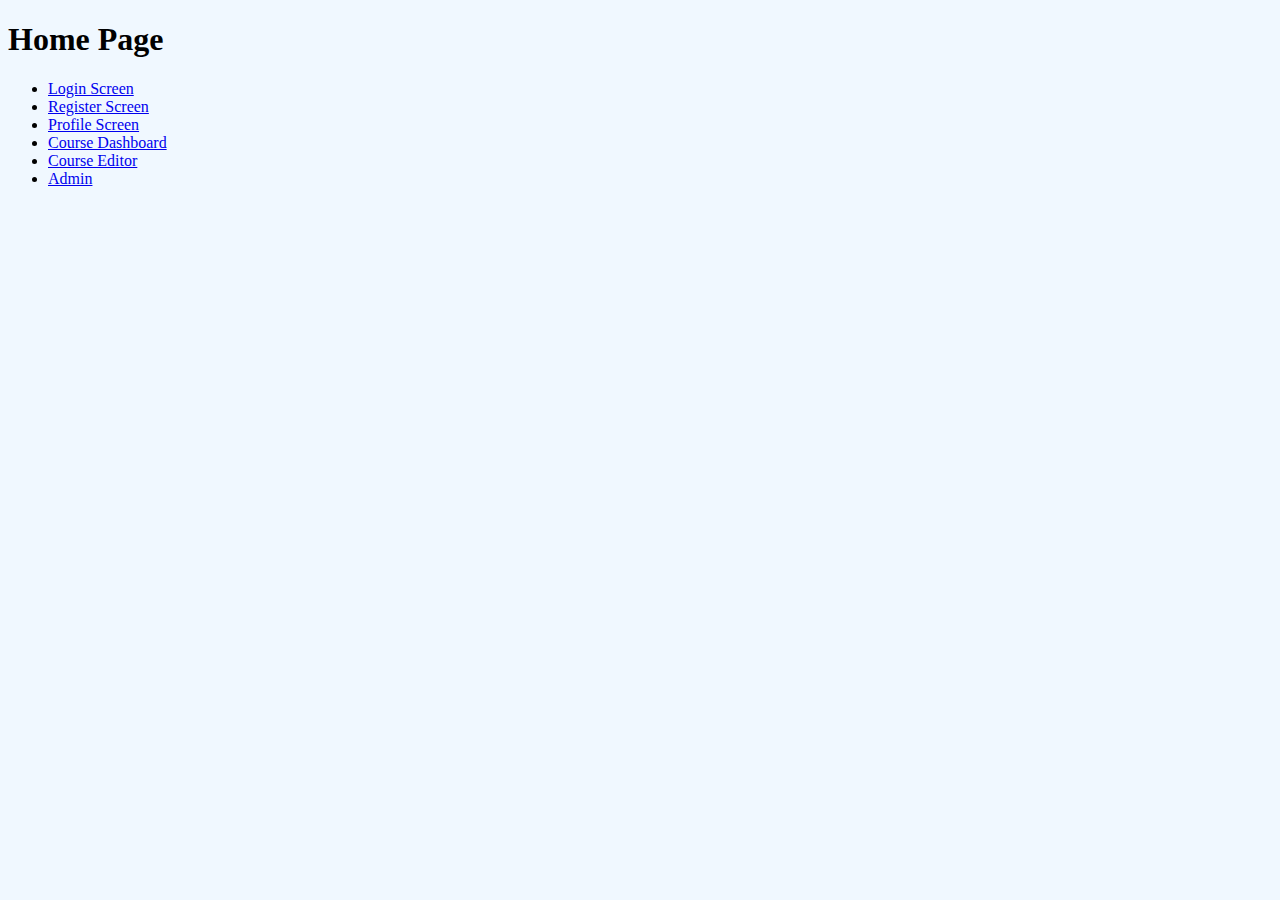
<file: src/main/webapp/index.html>
<!DOCTYPE html>
<html lang="en">
<head>
    <link href="index.style.client.css" rel="stylesheet"/>
    <meta charset="UTF-8">
    <title>Swampy.edu</title>
</head>
<body class="webb-background-aliceblue">
    <div>
        <h1>
            Home Page
        </h1>

        <ul>
            <li>
                <a href="login/login.template.client.html">
                    Login Screen
                </a>
            </li>

            <li>
                <a href="register/register.template.client.html">
                    Register Screen
                </a>
            </li>

            <li>
                <a href="profile/profile.template.client.html">
                    Profile Screen
                </a>
            </li>

            <li>
                <a href="dashboard/dashboardT.template.client.html">
                    Course Dashboard
                </a>
            </li>

            <li>
                <a href="editor/editor.template.client.html">
                    Course Editor
                </a>
            </li>

            <li>
                <a href="user-admin/user-admin.template.client.html">
                    Admin
                </a>
            </li>
        </ul>
    </div>
</body>
</html>
</file>
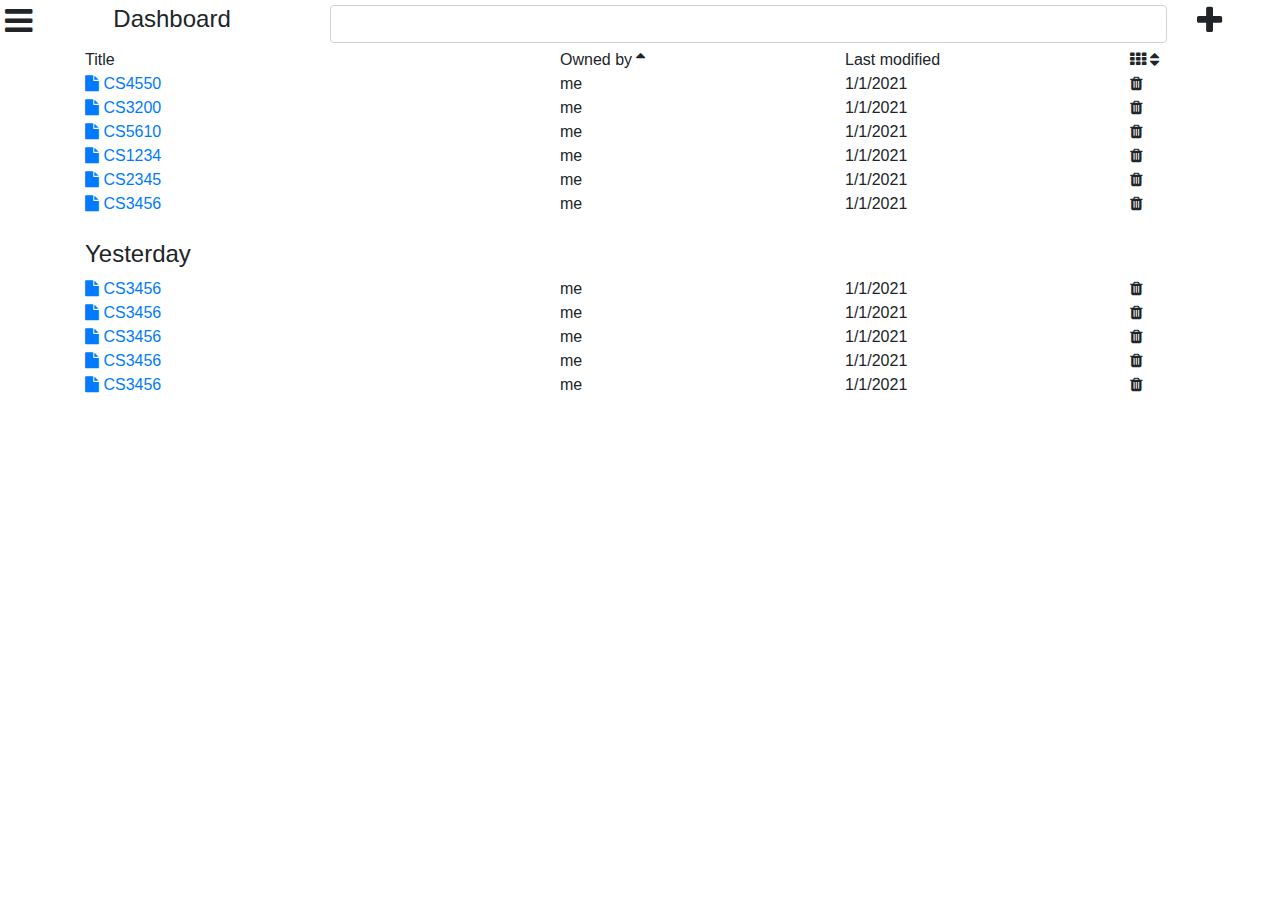
<file: src/main/webapp/dashboard/dashboard-grid.html>
<!DOCTYPE html>
<html lang="en">
<head>
    <link href="https://stackpath.bootstrapcdn.com/bootstrap/4.5.2/css/bootstrap.min.css" rel="stylesheet"/>
    <link href="https://stackpath.bootstrapcdn.com/font-awesome/4.7.0/css/font-awesome.min.css" rel="stylesheet"/>
    <link href="./dashboard-grid.css" rel="stylesheet"/>
    <meta charset="UTF-8">
    <title>Title</title>
</head>
<body>
    <div class="wbdv-sticky-top wbdv-padding-5px">
        <div class="row">
            <div class="col-1">
                <i class="fa fa-bars fa-2x"></i>
            </div>
            <div class="col-2">
                <h4>Dashboard</h4>
            </div>
            <div class="col-8">
                <input class="form-control"/>
            </div>
            <div class="col-1">
                <i class="fa fa-plus fa-2x"></i>
            </div>
        </div>
    </div>
    <br/>
    <br/>
    <div class="container">
        <div class="row">
            <div class="col-5">
                Title
            </div>
            <div class="col-3">
                Owned by
                <i class="fa fa-sort-up"></i>
            </div>
            <div class="col-3">
                Last modified
            </div>
            <div class="col-1">
                <i class="fa fa-th"></i>
                <i class="fa fa-sort"></i>
            </div>
        </div>
        <div class="row">
            <div class="col-5">
                <a href="../editor/editor.template.client.html">
                    <i class="fa fa-file"></i>
                    CS4550
                </a>
            </div>
            <div class="col-3">
                me
            </div>
            <div class="col-3">
                1/1/2021
            </div>
            <div class="col-1">
                <i class="fa fa-trash"></i>
            </div>
        </div>
        <div class="row">
            <div class="col-5">
                <a href="../editor/editor.template.client.html">
                    <i class="fa fa-file"></i>
                    CS3200
                </a>
            </div>
            <div class="col-3">
                me
            </div>
            <div class="col-3">
                1/1/2021
            </div>
            <div class="col-1">
                <i class="fa fa-trash"></i>
            </div>
        </div>
        <div class="row">
            <div class="col-5">
                <a href="../editor/editor.template.client.html">
                    <i class="fa fa-file"></i>
                    CS5610
                </a>
            </div>
            <div class="col-3">
                me
            </div>
            <div class="col-3">
                1/1/2021
            </div>
            <div class="col-1">
                <i class="fa fa-trash"></i>
            </div>
        </div>
        <div class="row">
            <div class="col-5">
                <a href="../editor/editor.template.client.html">
                    <i class="fa fa-file"></i>
                    CS1234
                </a>
            </div>
            <div class="col-3">
                me
            </div>
            <div class="col-3">
                1/1/2021
            </div>
            <div class="col-1">
                <i class="fa fa-trash"></i>
            </div>
        </div>
        <div class="row">
            <div class="col-5">
                <a href="../editor/editor.template.client.html">
                    <i class="fa fa-file"></i>
                    CS2345
                </a>
            </div>
            <div class="col-3">
                me
            </div>
            <div class="col-3">
                1/1/2021
            </div>
            <div class="col-1">
                <i class="fa fa-trash"></i>
            </div>
        </div>
        <div class="row">
            <div class="col-5">
                <a href="../editor/editor.template.client.html">
                    <i class="fa fa-file"></i>
                    CS3456
                </a>
            </div>
            <div class="col-3">
                me
            </div>
            <div class="col-3">
                1/1/2021
            </div>
            <div class="col-1">
                <i class="fa fa-trash"></i>
            </div>
        </div>

        <br/>
        <h4>Yesterday</h4>
        <div class="row">
            <div class="col-5">
                <a href="../editor/editor.template.client.html">
                    <i class="fa fa-file"></i>
                    CS3456
                </a>
            </div>
            <div class="col-3">
                me
            </div>
            <div class="col-3">
                1/1/2021
            </div>
            <div class="col-1">
                <i class="fa fa-trash"></i>
            </div>
        </div>
        <div class="row">
            <div class="col-5">
                <a href="../editor/editor.template.client.html">
                    <i class="fa fa-file"></i>
                    CS3456
                </a>
            </div>
            <div class="col-3">
                me
            </div>
            <div class="col-3">
                1/1/2021
            </div>
            <div class="col-1">
                <i class="fa fa-trash"></i>
            </div>
        </div>
        <div class="row">
            <div class="col-5">
                <a href="../editor/editor.template.client.html">
                    <i class="fa fa-file"></i>
                    CS3456
                </a>
            </div>
            <div class="col-3">
                me
            </div>
            <div class="col-3">
                1/1/2021
            </div>
            <div class="col-1">
                <i class="fa fa-trash"></i>
            </div>
        </div>
        <div class="row">
            <div class="col-5">
                <a href="../editor/editor.template.client.html">
                    <i class="fa fa-file"></i>
                    CS3456
                </a>
            </div>
            <div class="col-3">
                me
            </div>
            <div class="col-3">
                1/1/2021
            </div>
            <div class="col-1">
                <i class="fa fa-trash"></i>
            </div>
        </div>
        <div class="row">
            <div class="col-5">
                <a href="../editor/editor.template.client.html">
                    <i class="fa fa-file"></i>
                    CS3456
                </a>
            </div>
            <div class="col-3">
                me
            </div>
            <div class="col-3">
                1/1/2021
            </div>
            <div class="col-1">
                <i class="fa fa-trash"></i>
            </div>
        </div>

    </div>
</body>
</html>
</file>
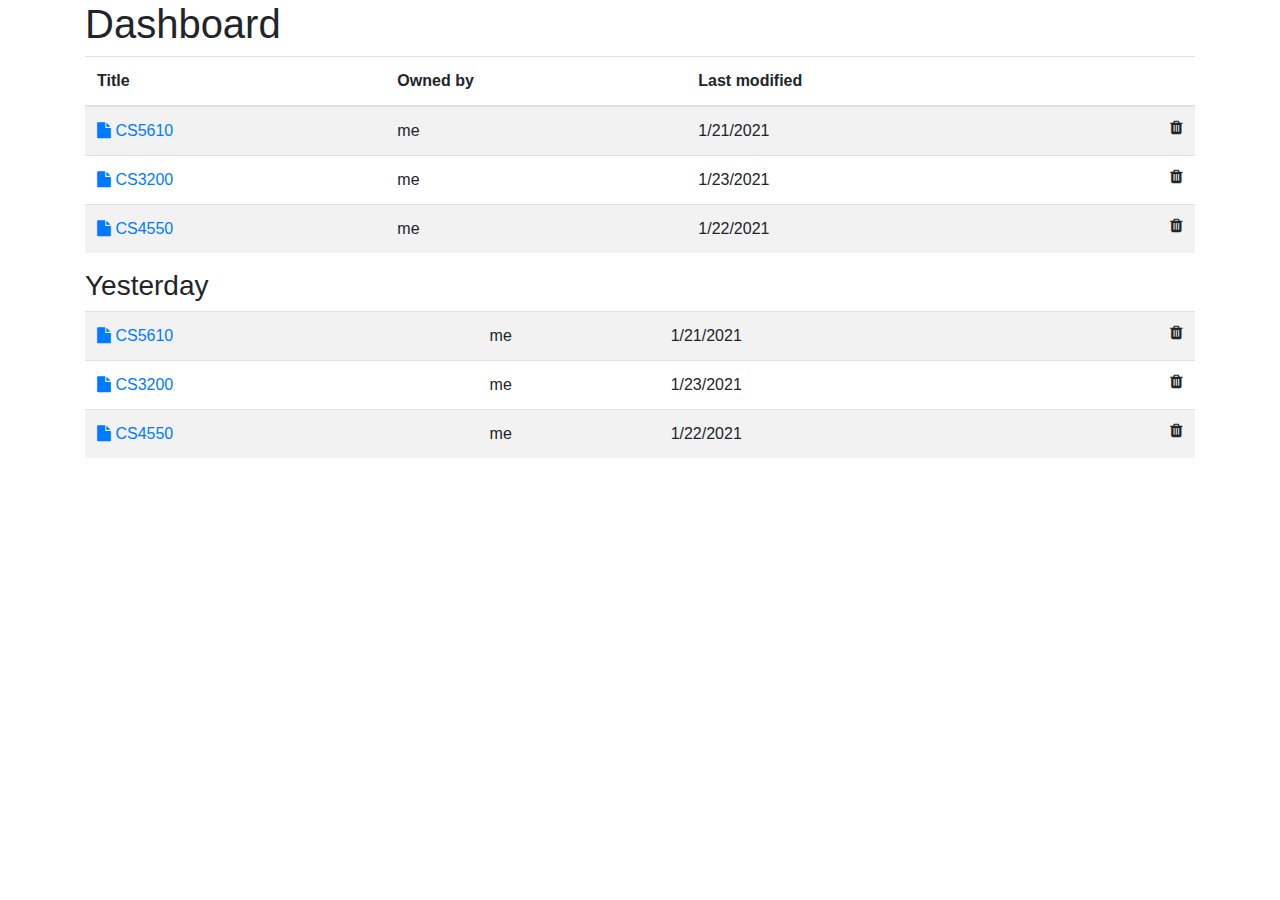
<file: src/main/webapp/dashboard/dashboard-table.html>
<!DOCTYPE html>
<html lang="en">
<head>
    <link href="https://stackpath.bootstrapcdn.com/bootstrap/4.5.2/css/bootstrap.min.css" rel="stylesheet"/>
    <link href="https://stackpath.bootstrapcdn.com/font-awesome/4.7.0/css/font-awesome.min.css" rel="stylesheet"/>
    <meta charset="UTF-8">
    <title>Title</title>
</head>
<body>
    <div class="container">
        <h1>Dashboard</h1>

        <table class="table table-striped">
            <thead>
                <tr>
                    <th>Title</th>
                    <th>Owned by</th>
                    <th>Last modified</th>
                    <th>&nbsp;</th>
                </tr>
            </thead>
            <tbody>
            <tr>
                <td>
                    <a href="../editor/editor.template.client.html">
                        <i class="fa fa-file"></i>
                        CS5610
                    </a>
                </td>
                <td>
                    me
                </td>
                <td>
                    1/21/2021
                </td>
                <td>
                    <i class="fa fa-trash pull-right"></i>
                </td>
            </tr>
            <tr>
                <td>
                    <a href="../editor/editor.template.client.html">
                        <i class="fa fa-file"></i>
                        CS3200
                    </a>
                </td>
                <td>
                    me
                </td>
                <td>
                    1/23/2021
                </td>
                <td>
                    <i class="fa fa-trash pull-right"></i>
                </td>
            </tr>
            <tr>
                <td>
                    <a href="../editor/editor.template.client.html">
                        <i class="fa fa-file"></i>
                        CS4550
                    </a>
                </td>
                <td>
                    me
                </td>
                <td>
                    1/22/2021
                </td>
                <td>
                    <i class="fa fa-trash pull-right"></i>
                </td>
            </tr>
            </tbody>
        </table>

        <h3>Yesterday</h3>

        <table class="table table-striped">
            <tbody>
            <tr>
                <td>
                    <a href="../editor/editor.template.client.html">
                        <i class="fa fa-file"></i>
                        CS5610
                    </a>
                </td>
                <td>
                    me
                </td>
                <td>
                    1/21/2021
                </td>
                <td>
                    <i class="fa fa-trash pull-right"></i>
                </td>
            </tr>
            <tr>
                <td>
                    <a href="../editor/editor.template.client.html">
                        <i class="fa fa-file"></i>
                        CS3200
                    </a>
                </td>
                <td>
                    me
                </td>
                <td>
                    1/23/2021
                </td>
                <td>
                    <i class="fa fa-trash pull-right"></i>
                </td>
            </tr>
            <tr>
                <td>
                    <a href="../editor/editor.template.client.html">
                        <i class="fa fa-file"></i>
                        CS4550
                    </a>
                </td>
                <td>
                    me
                </td>
                <td>
                    1/22/2021
                </td>
                <td>
                    <i class="fa fa-trash pull-right"></i>
                </td>
            </tr>
            </tbody>
        </table>

    </div>
</body>
</html>
</file>
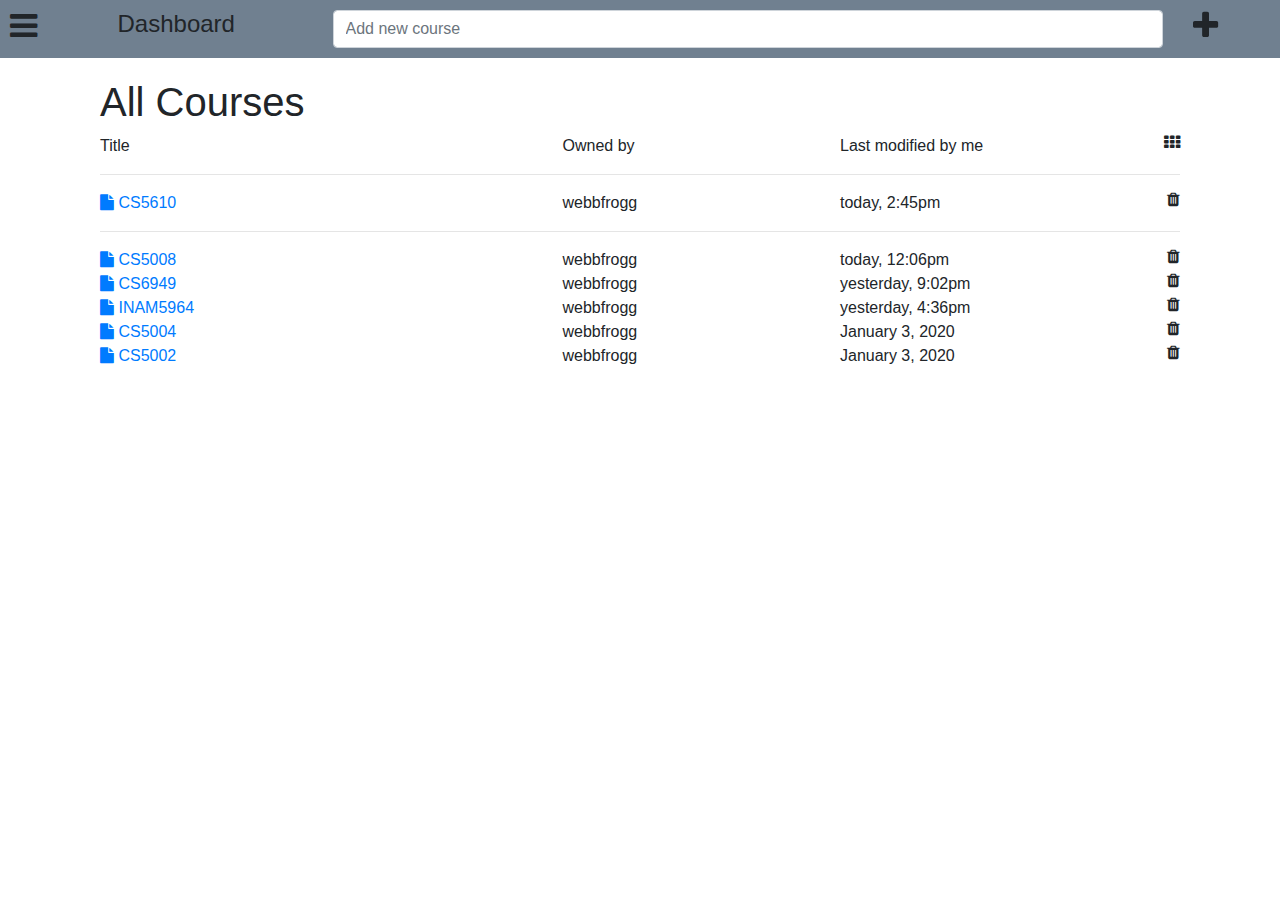
<file: src/main/webapp/dashboard/dashboard.template.client.html>
<!DOCTYPE html>
<html lang="en">
<head>
    <link href="https://stackpath.bootstrapcdn.com/bootstrap/4.5.2/css/bootstrap.min.css" rel="stylesheet"/>
    <link href="https://stackpath.bootstrapcdn.com/font-awesome/4.7.0/css/font-awesome.min.css" rel="stylesheet"/>
    <link href="./dashboard.style.css" rel="stylesheet"/>
    <meta charset="UTF-8">
    <title>Dashboard</title>
</head>
<body>
    <div class="webb-sticky-top">
        <div class="row">

            <div class="col-1">
                <i class="fa fa-bars fa-2x"></i>
            </div>

            <div class="col-2 d-none d-md-block">
                <h4>Dashboard</h4>
            </div>

            <div class="col-8">
                <input
                        class="form-control"
                        placeholder="Add new course"/>
            </div>

            <div class="col-1">
                <i class="fa fa-plus fa-2x"></i>
            </div>
        </div>
    </div>
    </br>
    </br>

    <div class="container webb-padding-30px">
        <h1>All Courses</h1>

        <div class="row">
            <div class="col-5">
                Title
            </div>

            <div class="col-3 d-none d-sm-block">
                Owned by
            </div>

            <div class="col-3 d-none d-md-block">
                Last modified by me
            </div>

            <div class="col-1">
                <i class="fa fa-th pull-right"></i>
            </div>
        </div>
        <hr>

        <div class="row">
            <div class="col-5">
                <a href="../editor/editor.template.client.html">
                    <i class="fa fa-file"></i>
                    CS5610
                </a>
            </div>

            <div class="col-3 d-none d-sm-block">
                webbfrogg
            </div>

            <div class="col-3 d-none d-md-block">
                today, 2:45pm
            </div>

            <div class="col-1">
                <i class="fa fa-trash pull-right"></i>
            </div>
        </div>
        <hr>

        <div class="row">
            <div class="col-5">
                <a href="../editor/editor.template.client.html">
                    <i class="fa fa-file"></i>
                    CS5008
                </a>
            </div>

            <div class="col-3 d-none d-sm-block">
                webbfrogg
            </div>

            <div class="col-3 d-none d-md-block">
                today, 12:06pm
            </div>

            <div class="col-1">
                <i class="fa fa-trash pull-right"></i>
            </div>
        </div>

        <div class="row">
            <div class="col-5">
                <a href="../editor/editor.template.client.html">
                    <i class="fa fa-file"></i>
                    CS6949
                </a>
            </div>

            <div class="col-3 d-none d-sm-block">
                webbfrogg
            </div>

            <div class="col-3 d-none d-md-block">
                yesterday, 9:02pm
            </div>

            <div class="col-1">
                <i class="fa fa-trash pull-right"></i>
            </div>
        </div>

        <div class="row">
            <div class="col-5">
                <a href="../editor/editor.template.client.html">
                    <i class="fa fa-file"></i>
                    INAM5964
                </a>
            </div>

            <div class="col-3 d-none d-sm-block">
                webbfrogg
            </div>

            <div class="col-3 d-none d-md-block">
                yesterday, 4:36pm
            </div>

            <div class="col-1">
                <i class="fa fa-trash pull-right"></i>
            </div>
        </div>

        <div class="row">
            <div class="col-5">
                <a href="../editor/editor.template.client.html">
                    <i class="fa fa-file"></i>
                    CS5004
                </a>
            </div>

            <div class="col-3 d-none d-sm-block">
                webbfrogg
            </div>

            <div class="col-3 d-none d-md-block">
                January 3, 2020
            </div>

            <div class="col-1">
                <i class="fa fa-trash pull-right"></i>
            </div>
        </div>

        <div class="row">
            <div class="col-5">
                <a href="../editor/editor.template.client.html">
                    <i class="fa fa-file"></i>
                    CS5002
                </a>
            </div>

            <div class="col-3 d-none d-sm-block">
                webbfrogg
            </div>

            <div class="col-3 d-none d-md-block">
                January 3, 2020
            </div>

            <div class="col-1">
                <i class="fa fa-trash pull-right"></i>
            </div>
        </div>
    </div>
</body>
</html>
</file>
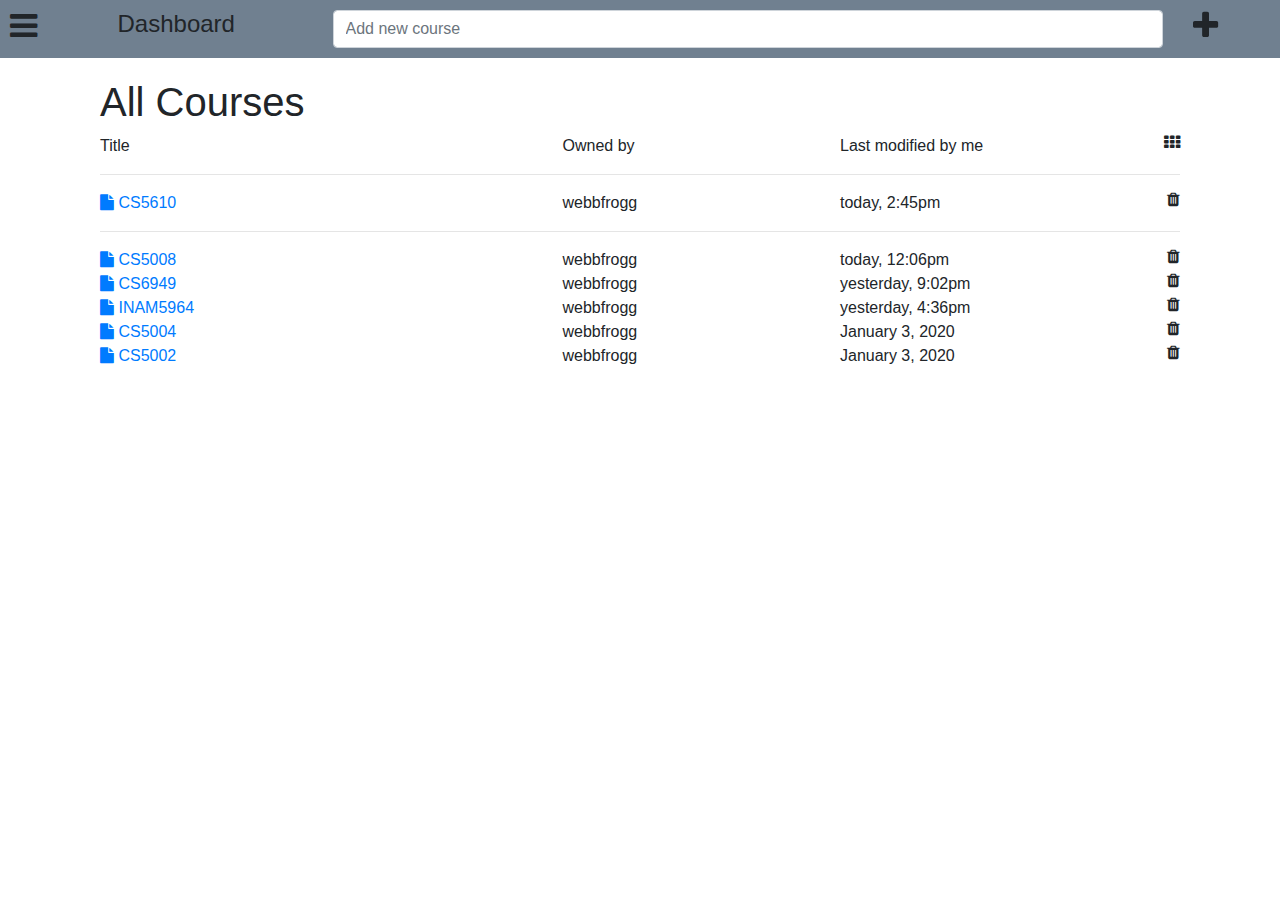
<file: src/main/webapp/dashboard/dashboardG.template.client.html>
<!DOCTYPE html>
<html lang="en">
<head>
    <link href="https://stackpath.bootstrapcdn.com/bootstrap/4.5.2/css/bootstrap.min.css" rel="stylesheet"/>
    <link href="https://stackpath.bootstrapcdn.com/font-awesome/4.7.0/css/font-awesome.min.css" rel="stylesheet"/>
    <link href="dashboard.style.client.css" rel="stylesheet"/>
    <meta charset="UTF-8">
    <title>Dashboard</title>
</head>
<body>
    <div class="webb-sticky-top">
        <div class="row">

            <div class="col-1">
                <i class="fa fa-bars fa-2x"></i>
            </div>

            <div class="col-2 d-none d-md-block">
                <h4>Dashboard</h4>
            </div>

            <div class="col-8">
                <input
                        class="form-control"
                        placeholder="Add new course"/>
            </div>

            <div class="col-1">
                <i class="fa fa-plus fa-2x"></i>
            </div>
        </div>
    </div>
    </br>
    </br>

    <div class="container webb-padding-30px">
        <h1>All Courses</h1>

        <div class="row">
            <div class="col-5">
                Title
            </div>

            <div class="col-3 d-none d-sm-block">
                Owned by
            </div>

            <div class="col-3 d-none d-md-block">
                Last modified by me
            </div>

            <div class="col-1">
                <i class="fa fa-th pull-right"></i>
            </div>
        </div>
        <hr>

        <div class="row">
            <div class="col-5">
                <a href="../editor/editor.template.client.html">
                    <i class="fa fa-file"></i>
                    CS5610
                </a>
            </div>

            <div class="col-3 d-none d-sm-block">
                webbfrogg
            </div>

            <div class="col-3 d-none d-md-block">
                today, 2:45pm
            </div>

            <div class="col-1">
                <i class="fa fa-trash pull-right"></i>
            </div>
        </div>
        <hr>

        <div class="row">
            <div class="col-5">
                <a href="../editor/editor.template.client.html">
                    <i class="fa fa-file"></i>
                    CS5008
                </a>
            </div>

            <div class="col-3 d-none d-sm-block">
                webbfrogg
            </div>

            <div class="col-3 d-none d-md-block">
                today, 12:06pm
            </div>

            <div class="col-1">
                <i class="fa fa-trash pull-right"></i>
            </div>
        </div>

        <div class="row">
            <div class="col-5">
                <a href="../editor/editor.template.client.html">
                    <i class="fa fa-file"></i>
                    CS6949
                </a>
            </div>

            <div class="col-3 d-none d-sm-block">
                webbfrogg
            </div>

            <div class="col-3 d-none d-md-block">
                yesterday, 9:02pm
            </div>

            <div class="col-1">
                <i class="fa fa-trash pull-right"></i>
            </div>
        </div>

        <div class="row">
            <div class="col-5">
                <a href="../editor/editor.template.client.html">
                    <i class="fa fa-file"></i>
                    INAM5964
                </a>
            </div>

            <div class="col-3 d-none d-sm-block">
                webbfrogg
            </div>

            <div class="col-3 d-none d-md-block">
                yesterday, 4:36pm
            </div>

            <div class="col-1">
                <i class="fa fa-trash pull-right"></i>
            </div>
        </div>

        <div class="row">
            <div class="col-5">
                <a href="../editor/editor.template.client.html">
                    <i class="fa fa-file"></i>
                    CS5004
                </a>
            </div>

            <div class="col-3 d-none d-sm-block">
                webbfrogg
            </div>

            <div class="col-3 d-none d-md-block">
                January 3, 2020
            </div>

            <div class="col-1">
                <i class="fa fa-trash pull-right"></i>
            </div>
        </div>

        <div class="row">
            <div class="col-5">
                <a href="../editor/editor.template.client.html">
                    <i class="fa fa-file"></i>
                    CS5002
                </a>
            </div>

            <div class="col-3 d-none d-sm-block">
                webbfrogg
            </div>

            <div class="col-3 d-none d-md-block">
                January 3, 2020
            </div>

            <div class="col-1">
                <i class="fa fa-trash pull-right"></i>
            </div>
        </div>
    </div>
</body>
</html>
</file>
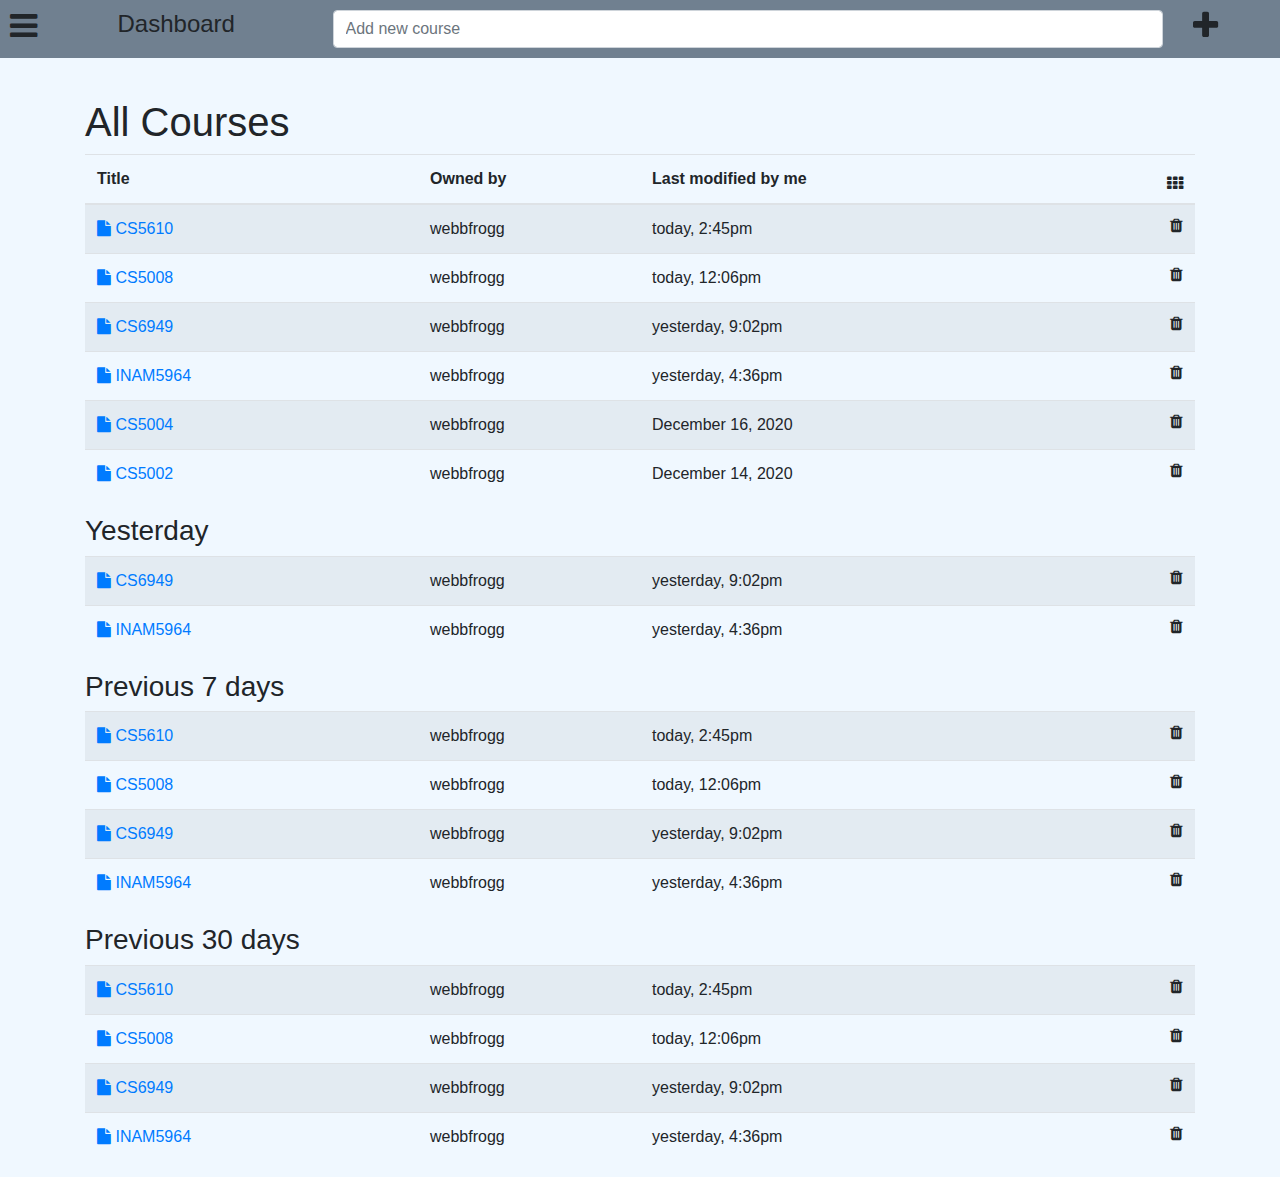
<file: src/main/webapp/dashboard/dashboardT.template.client.html>
<!DOCTYPE html>
<html lang="en">
<head>
    <link href="https://stackpath.bootstrapcdn.com/bootstrap/4.5.2/css/bootstrap.min.css" rel="stylesheet"/>
    <link href="https://stackpath.bootstrapcdn.com/font-awesome/4.7.0/css/font-awesome.min.css" rel="stylesheet"/>
    <link href="dashboard.style.client.css" rel="stylesheet"/>
    <meta charset="UTF-8">
    <title>Dashboard</title>
</head>
<body class="webb-background-aliceblue">

    <div class="webb-sticky-top">
        <div class="row">

            <div class="col-1">
            <i class="fa fa-bars fa-2x"></i>
            </div>

            <div class="col-2">
                <h4>Dashboard</h4>
            </div>

            <div class="col-8">
                <input
                        class="form-control"
                        placeholder="Add new course"/>
            </div>

            <div class="col-1">
                <i class="fa fa-plus fa-2x"></i>
            </div>
        </div>
    </div>

    <br/>
    <br/>

    <div class="container webb-padding-top-50px">
        <h1>All Courses</h1>
        <table class="table table-striped">

            <thead>
            <tr>
                <th class="webb-dashtable-title">Title</th>
                <th class="webb-dashtable-ownedby d-none d-sm-table-cell">Owned by</th>
                <th class="webb-dashtable-lastmodified d-none d-md-table-cell">Last modified by me</th>
                <th class="webb-dashtable-trash"><i class="fa fa-th pull-right"></i></th>
            </tr>
            </thead>

            <tbody>
            <tr>
                <td class="webb-dashtable-title">
                    <a href="../editor/editor.template.client.html">
                        <i class="fa fa-file"></i>
                        CS5610
                    </a>
                </td>
                <td class="webb-dashtable-ownedby d-none d-sm-table-cell">
                    webbfrogg
                </td>
                <td class="webb-dashtable-lastmodified d-none d-md-table-cell">
                    today, 2:45pm
                </td>
                <td class="webb-dashtable-trash">
                    <i class="fa fa-trash pull-right"></i>
                </td>
            </tr>

            <tr>
                <td class="webb-dashtable-title">
                    <a href="../editor/editor.template.client.html">
                        <i class="fa fa-file"></i>
                        CS5008
                    </a>
                </td>
                <td class="webb-dashtable-ownedby d-none d-sm-table-cell">
                    webbfrogg
                </td>
                <td class="webb-dashtable-lastmodified d-none d-md-table-cell">
                    today, 12:06pm
                </td>
                <td class="webb-dashtable-trash">
                    <i class="fa fa-trash pull-right"></i>
                </td>
            </tr>

            <tr>
                <td class="webb-dashtable-title">
                    <a href="../editor/editor.template.client.html">
                        <i class="fa fa-file"></i>
                        CS6949
                    </a>
                </td>
                <td class="webb-dashtable-ownedby d-none d-sm-table-cell">
                    webbfrogg
                </td>
                <td class="webb-dashtable-lastmodified d-none d-md-table-cell">
                    yesterday, 9:02pm
                </td>
                <td class="webb-dashtable-trash">
                    <i class="fa fa-trash pull-right"></i>
                </td>
            </tr>

            <tr>
                <td class="webb-dashtable-title">
                    <a href="../editor/editor.template.client.html">
                        <i class="fa fa-file"></i>
                        INAM5964
                    </a>
                </td>
                <td class="webb-dashtable-ownedby d-none d-sm-table-cell">
                    webbfrogg
                </td>
                <td class="webb-dashtable-lastmodified d-none d-md-table-cell">
                    yesterday, 4:36pm
                </td>
                <td class="webb-dashtable-trash">
                    <i class="fa fa-trash pull-right"></i>
                </td>
            </tr>

            <tr>
                <td class="webb-dashtable-title">
                    <a href="../editor/editor.template.client.html">
                        <i class="fa fa-file"></i>
                        CS5004
                    </a>
                </td>
                <td class="webb-dashtable-ownedby d-none d-sm-table-cell">
                    webbfrogg
                </td>
                <td class="webb-dashtable-lastmodified d-none d-md-table-cell">
                    December 16, 2020
                </td>
                <td class="webb-dashtable-trash">
                    <i class="fa fa-trash pull-right"></i>
                </td>
            </tr>

            <tr>
                <td class="webb-dashtable-title">
                    <a href="../editor/editor.template.client.html">
                        <i class="fa fa-file"></i>
                        CS5002
                    </a>
                </td>
                <td class="webb-dashtable-ownedby d-none d-sm-table-cell">
                    webbfrogg
                </td>
                <td class="webb-dashtable-lastmodified d-none d-md-table-cell">
                    December 14, 2020
                </td>
                <td class="webb-dashtable-trash">
                    <i class="fa fa-trash pull-right"></i>
                </td>
            </tr>
            </tbody>
        </table>

        <h3>Yesterday</h3>
        <table class="table table-striped">
            <tbody>
            <tr>
                <td class="webb-dashtable-title">
                    <a href="../editor/editor.template.client.html">
                        <i class="fa fa-file"></i>
                        CS6949
                    </a>
                </td>
                <td class="webb-dashtable-ownedby d-none d-sm-table-cell">
                    webbfrogg
                </td>
                <td class="webb-dashtable-lastmodified d-none d-md-table-cell">
                    yesterday, 9:02pm
                </td>
                <td class="webb-dashtable-trash">
                    <i class="fa fa-trash pull-right"></i>
                </td>
            </tr>

            <tr>
                <td class="webb-dashtable-title">
                    <a href="../editor/editor.template.client.html">
                        <i class="fa fa-file"></i>
                        INAM5964
                    </a>
                </td>
                <td class="webb-dashtable-ownedby d-none d-sm-table-cell">
                    webbfrogg
                </td>
                <td class="webb-dashtable-lastmodified d-none d-md-table-cell">
                    yesterday, 4:36pm
                </td>
                <td class="webb-dashtable-trash">
                    <i class="fa fa-trash pull-right"></i>
                </td>
            </tr>
            </tbody>
        </table>

        <h3>Previous 7 days</h3>
        <table class="table table-striped">
            <tbody>
            <tr>
                <td class="webb-dashtable-title">
                    <a href="../editor/editor.template.client.html">
                        <i class="fa fa-file"></i>
                        CS5610
                    </a>
                </td>
                <td class="webb-dashtable-ownedby d-none d-sm-table-cell">
                    webbfrogg
                </td>
                <td class="webb-dashtable-lastmodified d-none d-md-table-cell">
                    today, 2:45pm
                </td>
                <td class="webb-dashtable-trash">
                    <i class="fa fa-trash pull-right"></i>
                </td>
            </tr>

            <tr>
                <td class="webb-dashtable-title">
                    <a href="../editor/editor.template.client.html">
                        <i class="fa fa-file"></i>
                        CS5008
                    </a>
                </td>
                <td class="webb-dashtable-ownedby d-none d-sm-table-cell">
                    webbfrogg
                </td>
                <td class="webb-dashtable-lastmodified d-none d-md-table-cell">
                    today, 12:06pm
                </td>
                <td class="webb-dashtable-trash">
                    <i class="fa fa-trash pull-right"></i>
                </td>
            </tr>

            <tr>
                <td class="webb-dashtable-title">
                    <a href="../editor/editor.template.client.html">
                        <i class="fa fa-file"></i>
                        CS6949
                    </a>
                </td>
                <td class="webb-dashtable-ownedby d-none d-sm-table-cell">
                    webbfrogg
                </td>
                <td class="webb-dashtable-lastmodified d-none d-md-table-cell">
                    yesterday, 9:02pm
                </td>
                <td class="webb-dashtable-trash">
                    <i class="fa fa-trash pull-right"></i>
                </td>
            </tr>

            <tr>
                <td class="webb-dashtable-title">
                    <a href="../editor/editor.template.client.html">
                        <i class="fa fa-file"></i>
                        INAM5964
                    </a>
                </td>
                <td class="webb-dashtable-ownedby d-none d-sm-table-cell">
                    webbfrogg
                </td>
                <td class="webb-dashtable-lastmodified d-none d-md-table-cell">
                    yesterday, 4:36pm
                </td>
                <td class="webb-dashtable-trash">
                    <i class="fa fa-trash pull-right"></i>
                </td>
            </tr>
            </tbody>
        </table>

        <h3>Previous 30 days</h3>
        <table class="table table-striped">
            <tbody>
            <tr>
                <td class="webb-dashtable-title">
                    <a href="../editor/editor.template.client.html">
                        <i class="fa fa-file"></i>
                        CS5610
                    </a>
                </td>
                <td class="webb-dashtable-ownedby d-none d-sm-table-cell">
                    webbfrogg
                </td>
                <td class="webb-dashtable-lastmodified d-none d-md-table-cell">
                    today, 2:45pm
                </td>
                <td class="webb-dashtable-trash">
                    <i class="fa fa-trash pull-right"></i>
                </td>
            </tr>

            <tr>
                <td class="webb-dashtable-title">
                    <a href="../editor/editor.template.client.html">
                        <i class="fa fa-file"></i>
                        CS5008
                    </a>
                </td>
                <td class="webb-dashtable-ownedby d-none d-sm-table-cell">
                    webbfrogg
                </td>
                <td class="webb-dashtable-lastmodified d-none d-md-table-cell">
                    today, 12:06pm
                </td>
                <td class="webb-dashtable-trash">
                    <i class="fa fa-trash pull-right"></i>
                </td>
            </tr>

            <tr>
                <td class="webb-dashtable-title">
                    <a href="../editor/editor.template.client.html">
                        <i class="fa fa-file"></i>
                        CS6949
                    </a>
                </td>
                <td class="webb-dashtable-ownedby d-none d-sm-table-cell">
                    webbfrogg
                </td>
                <td class="webb-dashtable-lastmodified d-none d-md-table-cell">
                    yesterday, 9:02pm
                </td>
                <td class="webb-dashtable-trash">
                    <i class="fa fa-trash pull-right"></i>
                </td>
            </tr>

            <tr>
                <td class="webb-dashtable-title">
                    <a href="../editor/editor.template.client.html">
                        <i class="fa fa-file"></i>
                        INAM5964
                    </a>
                </td>
                <td class="webb-dashtable-ownedby d-none d-sm-table-cell">
                    webbfrogg
                </td>
                <td class="webb-dashtable-lastmodified d-none d-md-table-cell">
                    yesterday, 4:36pm
                </td>
                <td class="webb-dashtable-trash">
                    <i class="fa fa-trash pull-right"></i>
                </td>
            </tr>
            </tbody>
        </table>
    </div>

</body>
</html>
</file>
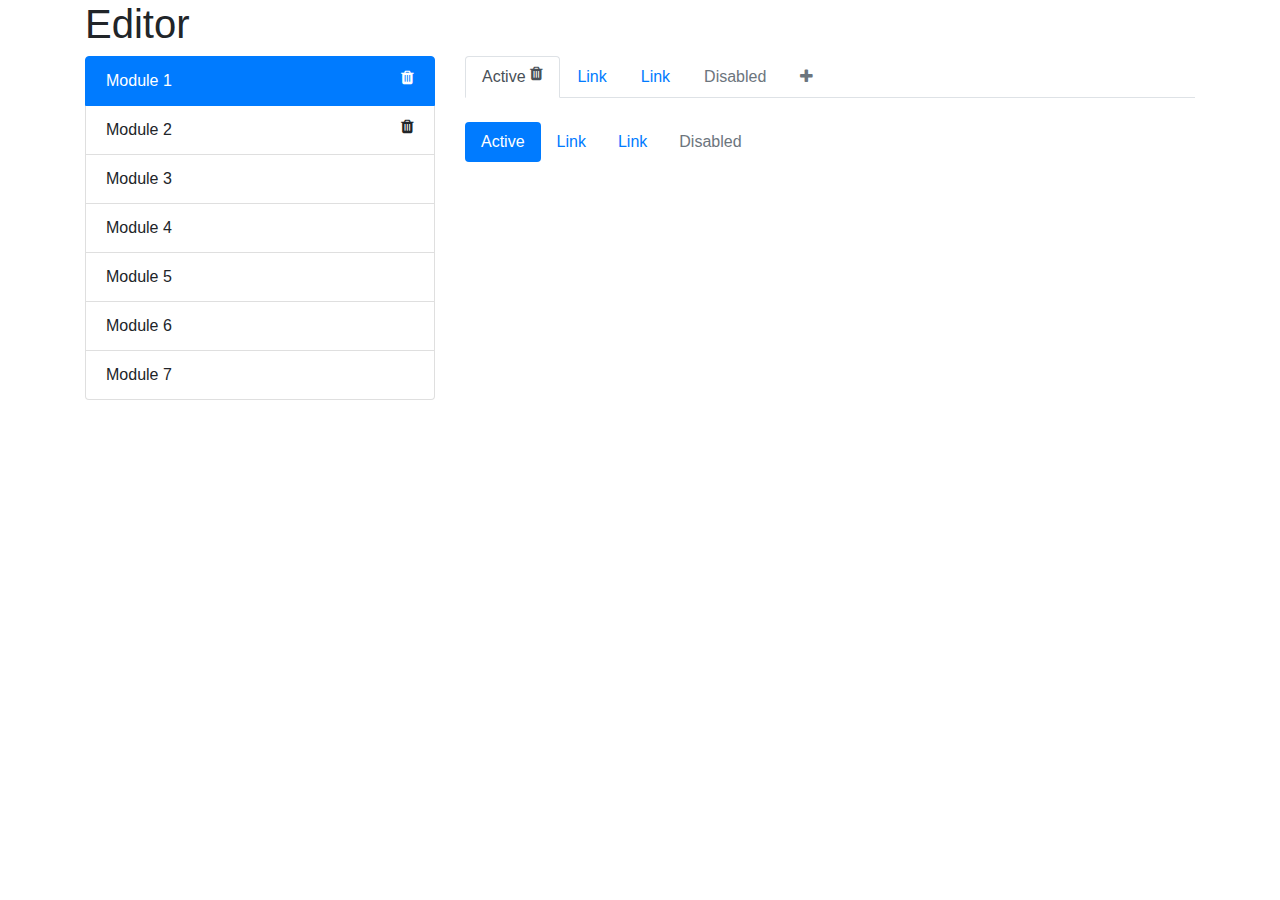
<file: src/main/webapp/editor/editor.html>
<!DOCTYPE html>
<html lang="en">
<head>
    <meta charset="UTF-8">
    <link href="https://stackpath.bootstrapcdn.com/bootstrap/4.5.2/css/bootstrap.min.css" rel="stylesheet"/>
    <link href="https://stackpath.bootstrapcdn.com/font-awesome/4.7.0/css/font-awesome.min.css" rel="stylesheet"/>

    <title>Title</title>
</head>
<body>
    <div class="container">
        <h1>Editor</h1>

        <div class="row">
            <div class="col-4">

                <ul class="list-group">
                    <li class="list-group-item active">
                        Module 1
                        <i class="pull-right fa fa-trash"></i>
                    </li>
                    <li class="list-group-item">
                        Module 2
                        <i class="pull-right fa fa-trash"></i>
                    </li>
                    <li class="list-group-item">Module 3</li>
                    <li class="list-group-item">Module 4</li>
                    <li class="list-group-item">Module 5</li>
                    <li class="list-group-item">Module 6</li>
                    <li class="list-group-item">Module 7</li>
                </ul>

            </div>
            <div class="col-8">
                <ul class="nav nav-tabs">
                    <li class="nav-item">
                        <a class="nav-link active" aria-current="page" href="#">
                            Active
                            <i class="pull-right fa fa-trash"></i>
                        </a>
                    </li>
                    <li class="nav-item">
                        <a class="nav-link" href="#">Link</a>
                    </li>
                    <li class="nav-item">
                        <a class="nav-link" href="#">Link</a>
                    </li>
                    <li class="nav-item">
                        <a class="nav-link disabled" href="#" tabindex="-1" aria-disabled="true">Disabled</a>
                    </li>
                    <li class="nav-item">
                        <a class="nav-link disabled" href="#" tabindex="-1" aria-disabled="true">
                            <i class="fa fa-plus"></i>
                        </a>
                    </li>
                </ul>

                <br/>

                <ul class="nav nav-pills">
                    <li class="nav-item">
                        <a class="nav-link active" aria-current="page" href="#">Active</a>
                    </li>
                    <li class="nav-item">
                        <a class="nav-link" href="#">Link</a>
                    </li>
                    <li class="nav-item">
                        <a class="nav-link" href="#">Link</a>
                    </li>
                    <li class="nav-item">
                        <a class="nav-link disabled" href="#" tabindex="-1" aria-disabled="true">Disabled</a>
                    </li>
                </ul>


            </div>
        </div>
    </div>
</body>
</html>
</file>
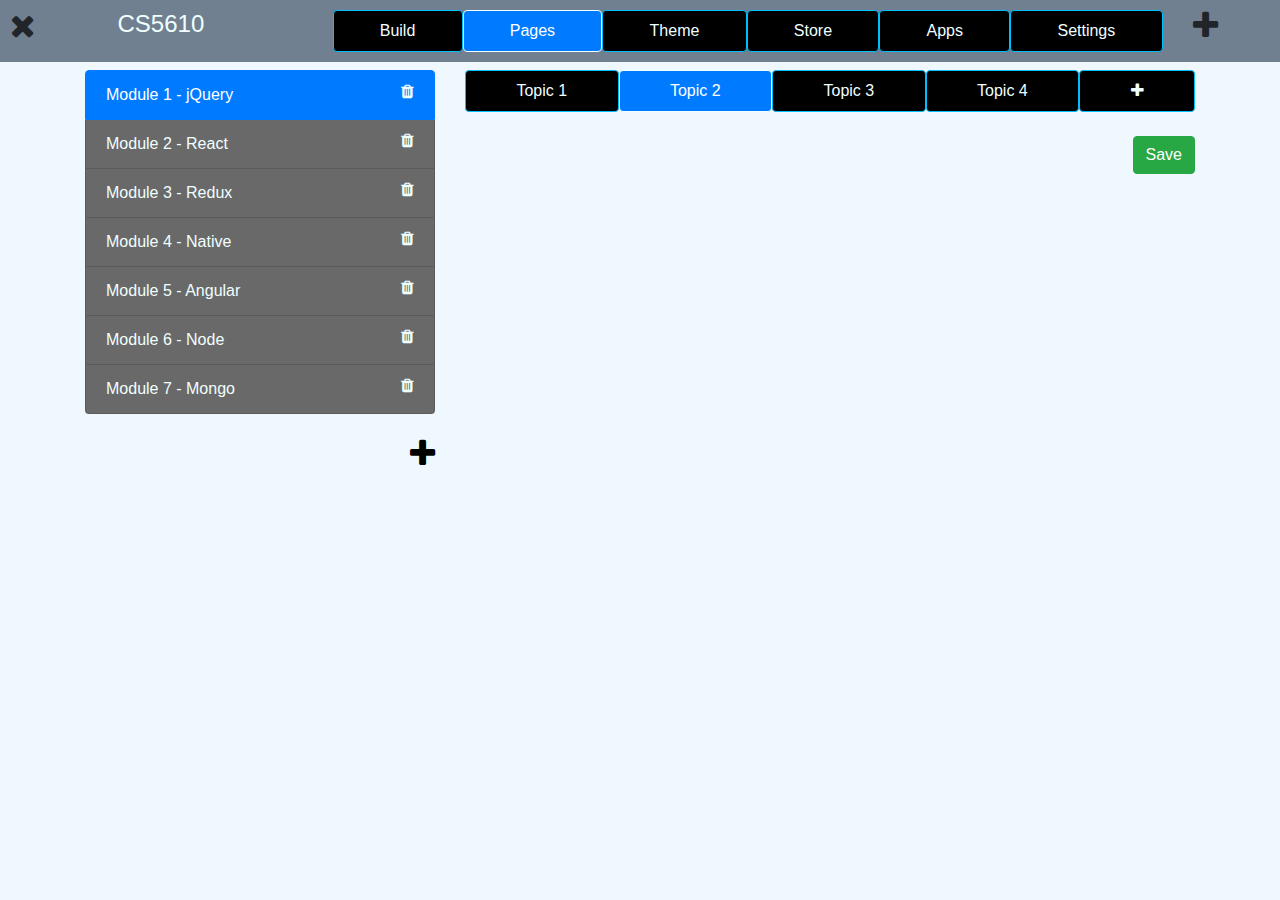
<file: src/main/webapp/editor/editor.template.client.html>
<!DOCTYPE html>
<html lang="en">
<head>
    <meta charset="UTF-8">
    <link href="https://stackpath.bootstrapcdn.com/bootstrap/4.5.2/css/bootstrap.min.css" rel="stylesheet"/>
    <link href="https://stackpath.bootstrapcdn.com/font-awesome/4.7.0/css/font-awesome.min.css" rel="stylesheet"/>
    <link href="editor.style.client.css" rel="stylesheet"/>
    <title>Editor</title>
</head>
<body class="webb-background-aliceblue">

    <div class="webb-sticky-top">
        <div class="row">

            <div class="col-1">
                <i class="fa fa-times fa-2x"></i>
            </div>

            <div class="col-2">
                <h4 class="webb-azure">CS5610</h4>
            </div>

            <div class="col-8">
                <ul class="nav nav-pills nav-fill">
                    <li class="nav-item">
                        <a class="nav-link webb-pill-color"
                           href="#">Build</a>
                    </li>
                    <li class="nav-item">
                        <a class="nav-link active webb-pill-active-border"
                           aria-current="page"
                           href="#">Pages</a>
                    </li>
                    <li class="nav-item">
                        <a class="nav-link webb-pill-color"
                           href="#">Theme</a>
                    </li>
                    <li class="nav-item">
                        <a class="nav-link webb-pill-color"
                           href="#">Store</a>
                    </li>
                    <li class="nav-item">
                        <a class="nav-link webb-pill-color"
                           href="#">Apps</a>
                    </li>
                    <li class="nav-item">
                        <a class="nav-link webb-pill-color"
                           href="#">Settings</a>
                    </li>
                </ul>
            </div>

            <div class="col-1">
                <i class="fa fa-plus fa-2x"></i>
            </div>
        </div>
    </div>

    <div class="container webb-padding-top-70px">
        <div class="row">
            <div class="col-4">
                <ul class="list-group">
                    <li class="list-group-item active">
                        Module 1 - jQuery
                        <a class="webb-azure"
                           href="#"
                           title="delete module">
                            <i class="pull-right fa fa-trash"></i>
                        </a>
                    </li>
                    <li class="list-group-item webb-lg-color">
                        Module 2 - React
                        <a class="webb-azure"
                           href="#"
                           title="delete module">
                            <i class="pull-right fa fa-trash"></i>
                        </a>
                    </li>
                    <li class="list-group-item webb-lg-color">
                        Module 3 - Redux
                        <a class="webb-azure"
                           href="#"
                           title="delete module">
                            <i class="pull-right fa fa-trash"></i>
                        </a>
                    </li>
                    <li class="list-group-item webb-lg-color">
                        Module 4 - Native
                        <a class="webb-azure"
                           href="#"
                           title="delete module">
                            <i class="pull-right fa fa-trash"></i>
                        </a>
                    </li>
                    <li class="list-group-item webb-lg-color">
                        Module 5 - Angular
                        <a class="webb-azure"
                           href="#"
                           title="delete module">
                            <i class="pull-right fa fa-trash"></i>
                        </a>
                    </li>
                    <li class="list-group-item webb-lg-color">
                        Module 6 - Node
                        <a class="webb-azure"
                           href="#"
                           title="delete module">
                            <i class="pull-right fa fa-trash"></i>
                        </a>
                    </li>
                    <li class="list-group-item webb-lg-color">
                        Module 7 - Mongo
                        <a class="webb-azure"
                           href="#"
                           title="delete module">
                            <i class="pull-right fa fa-trash"></i>
                        </a>
                    </li>
                </ul>
                <br/>
                <a href="#"
                   title="new module"
                    class="webb-black">
                    <i class="pull-right fa fa-plus fa-2x"></i>
                </a>
            </div>

            <div class="col-8">
                <ul class="nav nav-pills nav-fill">
                    <li class="nav-item">
                        <a class="nav-link webb-pill-color"
                           href="#">Topic 1</a>
                    </li>
                    <li class="nav-item">
                        <a class="nav-link active webb-pill-active-border"
                           aria-current="page"
                           href="#">Topic 2</a>
                    </li>
                    <li class="nav-item">
                        <a class="nav-link webb-pill-color"
                           href="#">Topic 3</a>
                    </li>
                    <li class="nav-item">
                        <a class="nav-link webb-pill-color"
                           href="#">Topic 4</a>
                    </li>
                    <li class="nav-item">
                        <a class="nav-link webb-pill-color"
                           href="#">
                            <i class="fa fa-plus"></i>
                        </a>
                    </li>
                </ul>
                </br>
                <a href="#"
                   class="btn btn-success pull-right">
                    Save
                </a>
            </div>
        </div>
    </div>
</body>
</html>
</file>
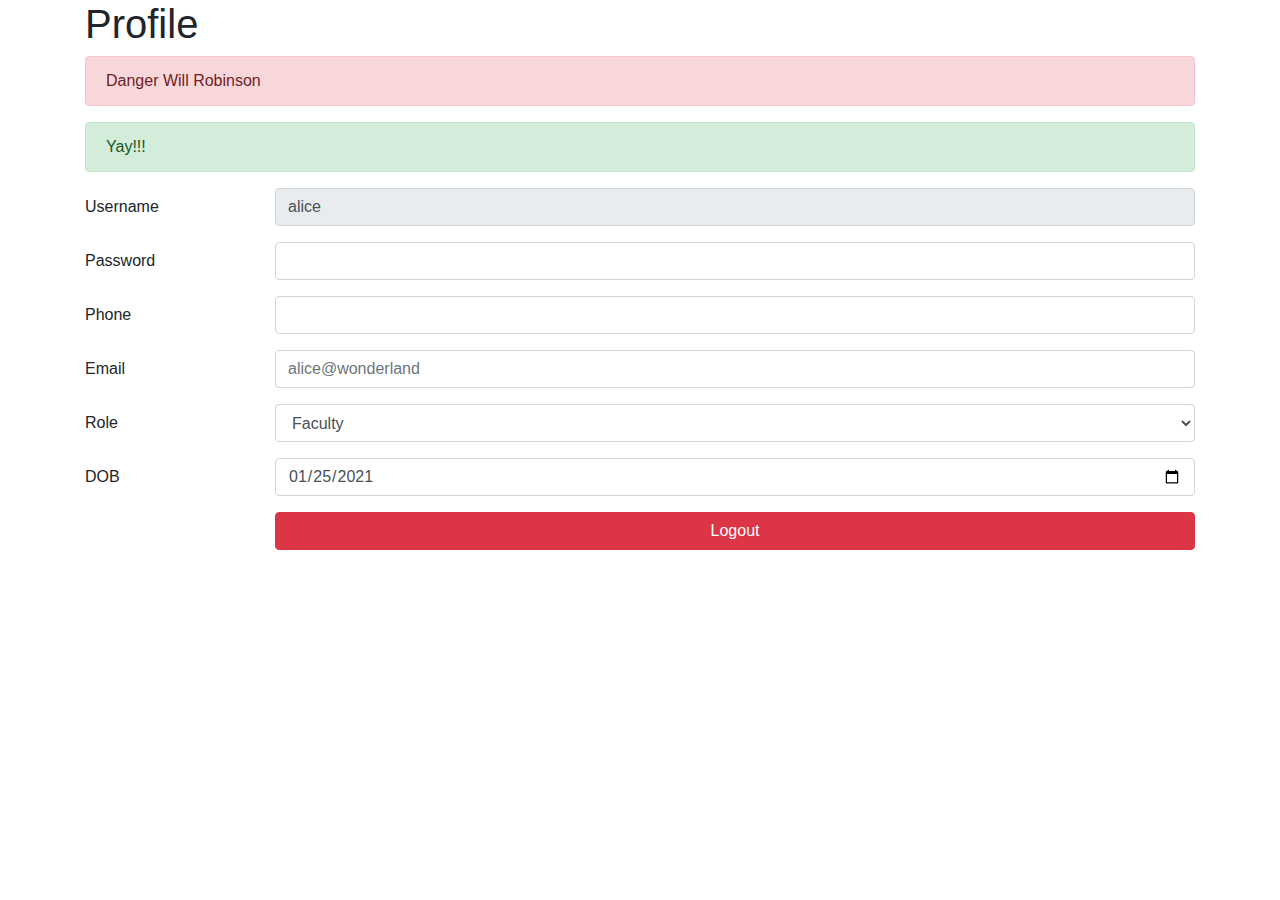
<file: src/main/webapp/profile/profile.html>
<!DOCTYPE html>
<html lang="en">
<head>
    <link href="https://stackpath.bootstrapcdn.com/bootstrap/4.5.2/css/bootstrap.min.css" rel="stylesheet"/>
    <meta charset="UTF-8">
    <title>Title</title>
</head>
<body>
    <div class="container">
    <h1>Profile</h1>

        <div class="alert alert-danger" role="alert">
            Danger Will Robinson
        </div>


        <div class="alert alert-success" role="alert">
            Yay!!!
        </div>

        <div class="mb-3 row">
        <label
               class="col-sm-2 col-form-label">
            Username
        </label>
        <div class="col-sm-10">
            <input type="text"
                   readonly
                   class="form-control"
                   id="username"
                   value="alice"/>
        </div>
    </div>
    <div class="mb-3 row">
        <label for="inputPassword" class="col-sm-2 col-form-label">
            Password
        </label>
        <div class="col-sm-10">
            <input type="password"
                   class="form-control"
                   id="inputPassword">
        </div>
    </div>

        <div class="mb-3 row">
            <label for="phone"
                   class="col-sm-2 col-form-label">
                Phone
            </label>
            <div class="col-sm-10">
                <input type="tel"
                       class="form-control"
                       id="phone"/>
            </div>
        </div>

        <div class="mb-3 row">
            <label for="email"
                   class="col-sm-2 col-form-label">
                Email
            </label>
            <div class="col-sm-10">
                <input type="email"
                       class="form-control"
                       title="Please enter a valid email"
                       placeholder="alice@wonderland"
                       id="email"/>
            </div>
        </div>

        <div class="mb-3 row">
            <label for="role"
                   class="col-sm-2 col-form-label">
                Role
            </label>
            <div class="col-sm-10">
                <select id="role" class="form-control">
                    <option>Faculty</option>
                    <option>Student</option>
                    <option>Staff</option>
                </select>
            </div>
        </div>

        <div class="mb-3 row">
            <label for="dob"
                   class="col-sm-2 col-form-label">
                DOB
            </label>
            <div class="col-sm-10">
                <input type="date"
                       class="form-control"
                       title="Please enter your DOB"
                       value="2021-01-25"
                       id="dob"/>
            </div>
        </div>

        <div class="mb-3 row">
            <label for="dob"
                   class="col-sm-2 col-form-label">

            </label>
            <div class="col-sm-10">
                <a class="btn btn-danger btn-block"
                   href="../index.html">
                    Logout
                </a>
            </div>
        </div>

    </div>
</body>
</html>
</file>
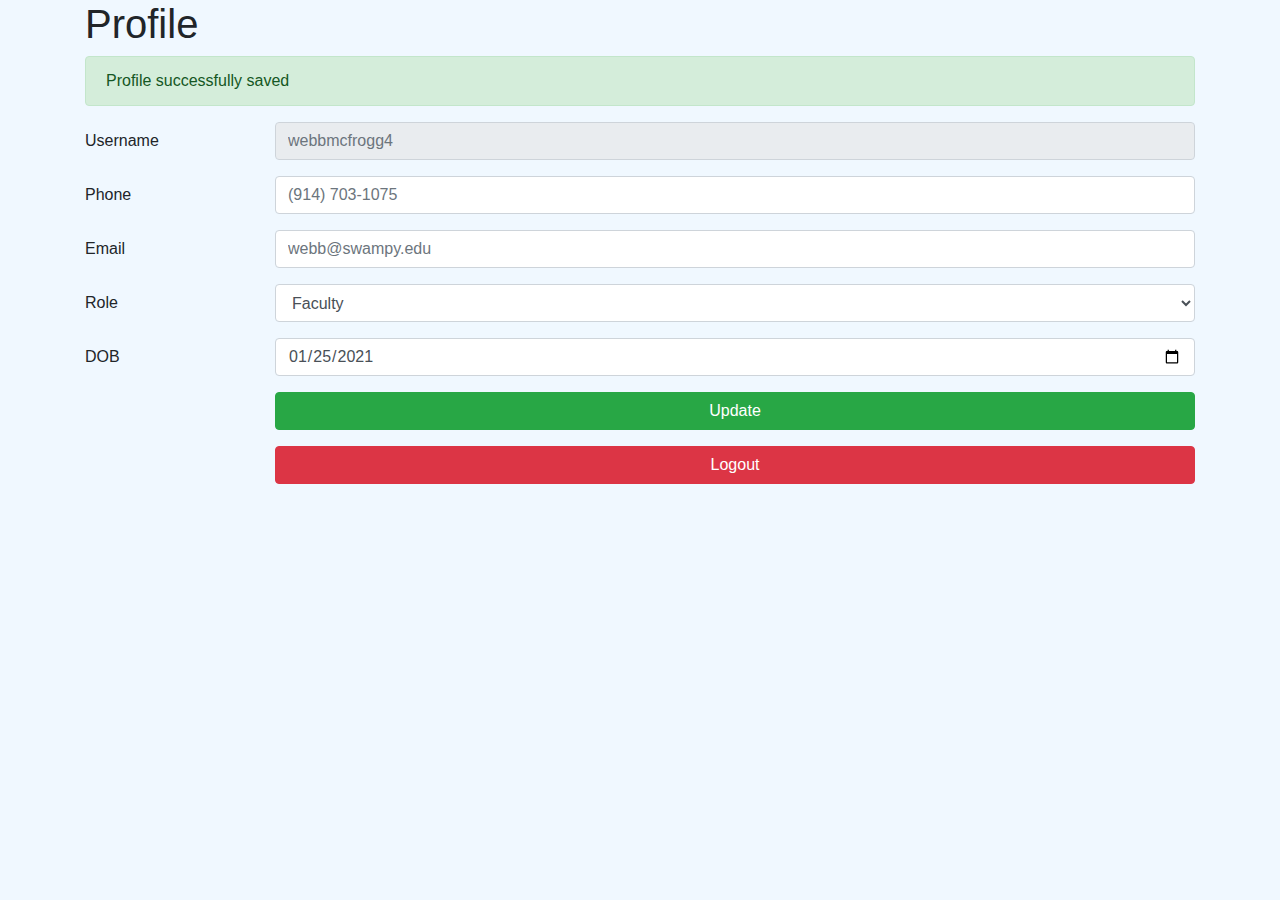
<file: src/main/webapp/profile/profile.template.client.html>
<!DOCTYPE html>
<html lang="en">
<head>
    <link href="https://stackpath.bootstrapcdn.com/bootstrap/4.5.2/css/bootstrap.min.css" rel="stylesheet"/>
    <link href="profile.style.client.css" rel="stylesheet"/>
    <meta charset="UTF-8">
    <title>Profile</title>
</head>
<body class="webb-background-aliceblue">
    <div class="container">

        <h1>Profile</h1>

    <div class="alert alert-success"
         role="alert">
        Profile successfully saved
    </div>

    <form>
        <div class="form-group row">
            <label for="username"
                   class="col-sm-2 col-form-label">
                Username
            </label>

            <div class="col-sm-10">
                <input class="form-control wbdv-field wbdv-username"
                       readonly
                       id="username"
                       placeholder="webbmcfrogg4">
            </div>
        </div>

        <div class="form-group row">
            <label for="phone"
                   class="col-sm-2 col-form-label">
                Phone
            </label>

            <div class="col-sm-10">
                <input class="form-control"
                       id="phone"
                       placeholder="(914) 703-1075">
            </div>
        </div>

        <div class="form-group row">
            <label for="email"
                   class="col-sm-2 col-form-label">
                Email
            </label>

            <div class="col-sm-10">
                <input class="form-control"
                       id="email"
                       placeholder="webb@swampy.edu">
            </div>
        </div>

        <div class="form-group row">
            <label for="role"
                   class="col-sm-2 col-form-label">
                Role
            </label>

            <div class="col-sm-10">
                <select id="role"
                        class="form-control">
                    <option>Faculty</option>
                    <option>Student</option>
                    <option>Admin</option>
                </select>
            </div>
        </div>

        <div class="form-group row">
            <label for="dob"
                   class="col-sm-2 col-form-label">
                DOB
            </label>

            <div class="col-sm-10">
                <input type="date"
                       class="form-control"
                       value="2021-01-25"
                       id="dob"/>
            </div>
        </div>

        <div class="form-group row">
            <label class="col-sm-2 col-form-label"></label>
            <div class="col-sm-10">
                <!--TODO Clicking on the Update button saves the changes, stays in the same page, and a success alert appears at the top of the screen.-->
                <a href="#"
                   class="btn btn-success btn-block wbdv-login">
                    Update
                </a>
            </div>
        </div>

        <div class="form-group row">
            <label class="col-sm-2 col-form-label"></label>
            <div class="col-sm-10">
                <a href="../index.html"
                    class="btn btn-danger btn-block wbdv-login">
                    Logout
                </a>
            </div>
        </div>
    </form>

    </div>
</body>
</html>
</file>
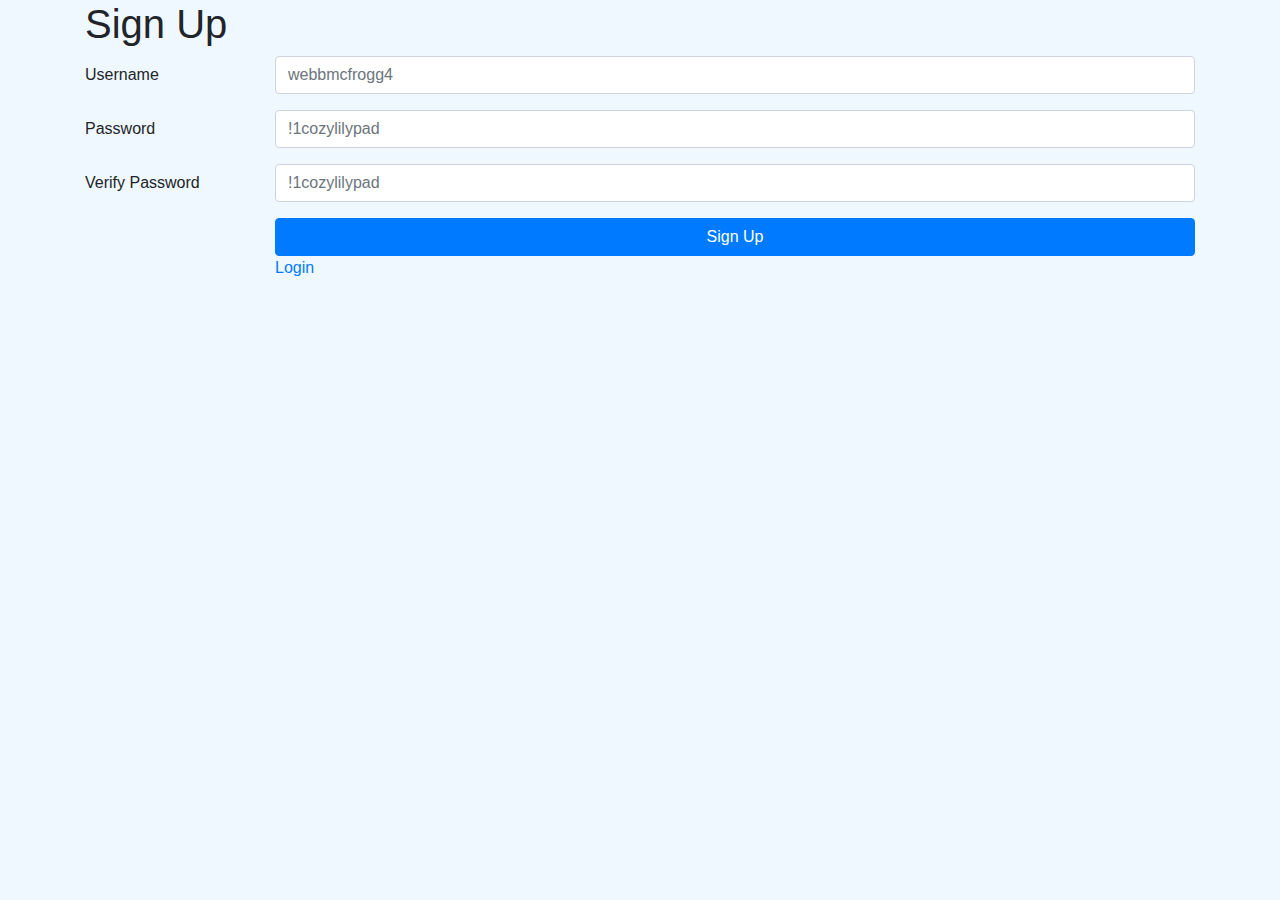
<file: src/main/webapp/register/register.template.client.html>
<!DOCTYPE html>
<html lang="en">
<head>
    <meta charset="UTF-8">
    <link href="https://stackpath.bootstrapcdn.com/bootstrap/4.5.2/css/bootstrap.min.css" rel="stylesheet"/>
    <link href="./register.style.client.css" rel="stylesheet"/>
    <title>Sign Up</title>
</head>
<body class="webb-background-aliceblue">
    <div class="container">

        <h1>
            Sign Up
        </h1>

        <form>
            <div class="form-group row">
                <label for="username"
                       class="col-sm-2 col-form-label">
                    Username
                </label>

                <div class="col-sm-10">
                    <input class="form-control wbdv-field wbdv-username"
                           id="username"
                           placeholder="webbmcfrogg4">
                </div>
            </div>

            <div class="form-group row">
                <label for="password"
                       class="col-sm-2 col-form-label">
                    Password
                </label>

                <div class="col-sm-10">
                    <input type="password"
                           class="form-control wbdv-field wbdv-password"
                           id="password"
                           placeholder="!1cozylilypad">
                </div>
            </div>

            <div class="form-group row">
                <label for="passwordVerification"
                       class="col-sm-2 col-form-label">
                    Verify Password
                </label>

                <div class="col-sm-10">
                    <input type="password"
                           class="form-control wbdv-field wbdv-password"
                           id="passwordVerification"
                           placeholder="!1cozylilypad">
                </div>
            </div>

            <div class="form-group row">
                <label class="col-sm-2 col-form-label"></label>
                <div class="col-sm-10">
                    <a href="../profile/profile.template.client.html"
                       class="btn btn-primary btn-block wbdv-login">
                        Sign Up
                    </a>
                    <div class="row">
                        <div class="col">
                            <a href="../login/login.template.client.html"
                               class="float-left">
                                Login
                            </a>
                        </div>
                    </div>
                </div>
            </div>
        </form>

    </div>
</body>
</html>
</file>
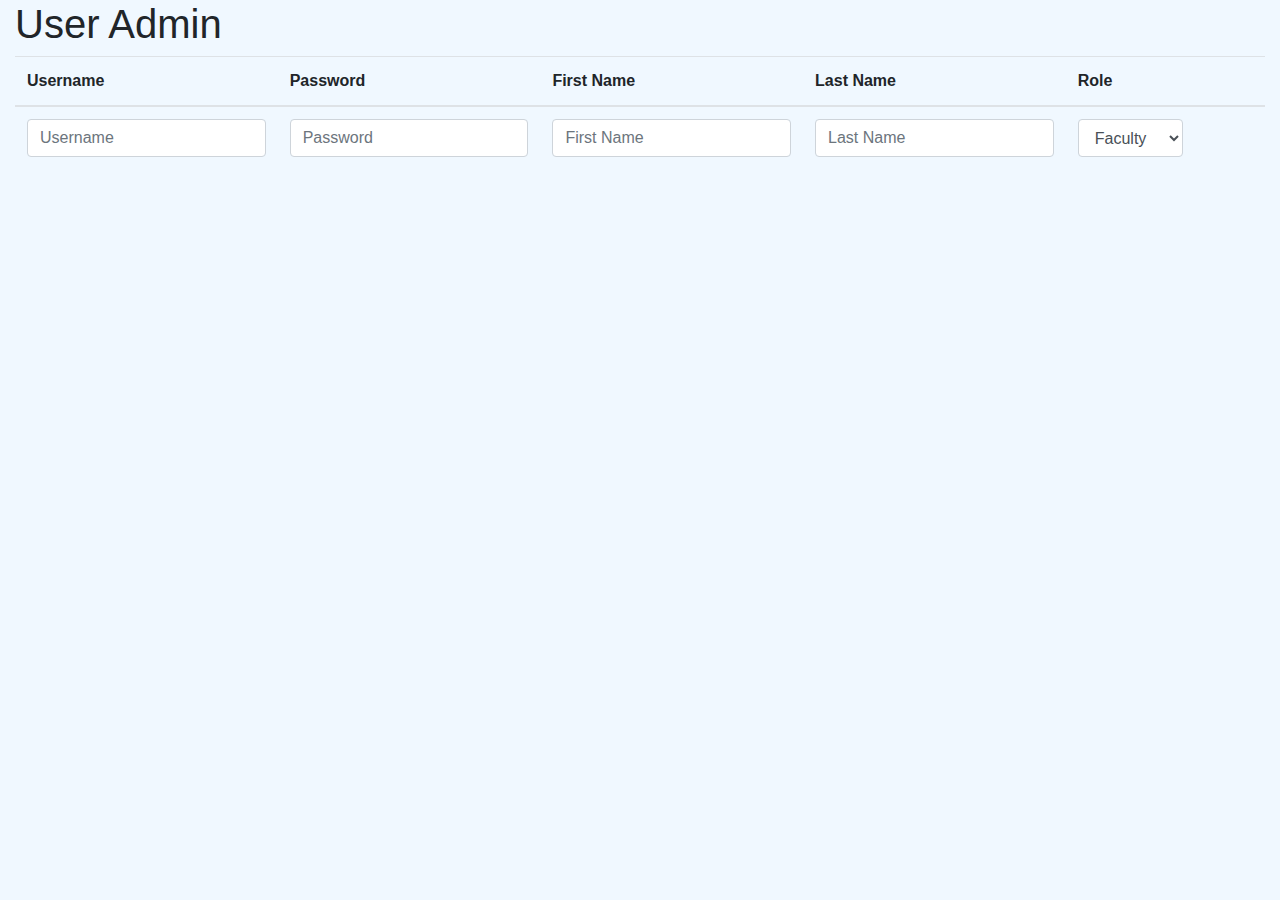
<file: src/main/webapp/user-admin/user-admin.template.client.html>
<!DOCTYPE html>
<html lang="en">
<head>
    <meta charset="UTF-8">
    <title>User Admin</title>
    <link rel="stylesheet"
          href="https://stackpath.bootstrapcdn.com/bootstrap/4.5.2/css/bootstrap.min.css"/>
    <link rel="stylesheet"
          href="https://pro.fontawesome.com/releases/v5.10.0/css/all.css" integrity="sha384-AYmEC3Yw5cVb3ZcuHtOA93w35dYTsvhLPVnYs9eStHfGJvOvKxVfELGroGkvsg+p" crossorigin="anonymous"/>
    <link href="user-admin.style.client.css"
          rel="stylesheet" />
    <script src="https://code.jquery.com/jquery-3.5.1.min.js"
            integrity="sha256-9/aliU8dGd2tb6OSsuzixeV4y/faTqgFtohetphbbj0="
            crossorigin="anonymous"></script>
    <script src="../services/user.service.client.js"></script>
    <script src="user-admin.controller.client.js"></script>
</head>
<body class="webb-background-aliceblue">
    <div class="container-fluid">
        <h1>User Admin</h1>
        <table class="table">
            <thead>
                <tr>
                    <th>Username</th>
                    <th>Password</th>
                    <th>First Name</th>
                    <th>Last Name</th>
                    <th>Role</th>
                    <th>&nbsp;</th>
                </tr>

                <tr>
                    <td><input id="usernameFld"
                               class="webb-username-fld form-control"
                               placeholder="Username" /></td>
                    <td><input id="passwordFld"
                               class="webb-password-fld form-control"
                               placeholder="Password" /></td>
                    <td><input id="firstNameFld"
                               class="webb-first-name-fld form-control"
                               placeholder="First Name" /></td>
                    <td><input id="lastNameFld"
                               class="webb-last-name-fld form-control"
                               placeholder="Last Name" /></td>
                    <td><select id="roleFld"
                                class="webb-role-fld form-control">
                        <option value="Faculty">Faculty</option>
                        <option value="Student">Student</option>
                        <option value="Admin">Admin</option>
                    </select></td>
                    <td class="text-right">
                        <span class="pull-right webb-whitespace-nowrap">
                        <button class="webb-btn-textonly">
                            <i class="fa-2x fa fa-search"></i>
                        </button>
                        <button class="webb-btn-create-user webb-btn-textonly">
                            <i class="fa-2x fa fa-plus"></i>
                        </button>
                        <button class="webb-btn-update-user webb-btn-textonly">
                            <i class="fa-2x fa fa-check"></i>
                        </button>
                    </span></td>
                </tr>
                <tbody></tbody>
            </thead>
        </table>
    </div>
</body>
</html>
</file>
<file: src/main/webapp/index.style.client.css>
.webb-background-aliceblue {
    background: aliceblue;
}
</file>
<file: src/main/webapp/dashboard/dashboard-grid.css>
.wbdv-sticky-top {
    position: fixed;
    width: 100%;
    background-color: white;
    z-index: 1;
}

.wbdv-padding-5px {
    padding: 5px;
}
</file>
<file: src/main/webapp/dashboard/dashboard.style.css>
.webb-sticky-top {
    background-color: slategray;
    padding: 10px;
    position: fixed;
    width: 100%;
    z-index: 1;
}

.webb-padding-30px {
    padding: 30px;
}

.webb-padding-top-50px {
    padding-top: 50px;
}

.webb-hr-thick {
    width: 10px;
}

.webb-dashtable-title {
    width: 30%;
}

.webb-dashtable-ownedby {
    width: 20%;
}

.webb-dashtable-lastmodified {
    width: 40%;
}

.webb-dashtable-trash {
    width: 10%;
}
</file>
<file: src/main/webapp/dashboard/dashboard.style.client.css>
.webb-sticky-top {
    background-color: slategray;
    padding: 10px;
    position: fixed;
    width: 100%;
    z-index: 1;
}

.webb-background-aliceblue {
    background: aliceblue;
}

.webb-padding-30px {
    padding: 30px;
}

.webb-padding-top-50px {
    padding-top: 50px;
}

.webb-hr-thick {
    width: 10px;
}

.webb-dashtable-title {
    width: 30%;
}

.webb-dashtable-ownedby {
    width: 20%;
}

.webb-dashtable-lastmodified {
    width: 40%;
}

.webb-dashtable-trash {
    width: 10%;
}
</file>
<file: src/main/webapp/editor/editor.style.client.css>
.webb-sticky-top {
    background-color:slategray;
    padding: 10px;
    position: fixed;
    width: 100%;
    z-index: 1;
}

.webb-background-aliceblue {
    background: aliceblue;
}

.webb-lg-color {
    background: dimgray;
    color: azure;

}

.webb-padding-top-70px {
    padding-top: 70px;
}

.webb-pill-color {
    color: azure;
    background-color: black;
    border: solid 1px deepskyblue;
}

.webb-azure {
    color: azure;
}

.webb-black {
    color: black;
}

.webb-pill-active-border {
    border: solid 1px azure;
}
</file>
<file: src/main/webapp/profile/profile.style.client.css>
.webb-background-aliceblue {
    background: aliceblue;
}
</file>
<file: src/main/webapp/register/register.style.client.css>
.webb-background-aliceblue {
    background: aliceblue;
}
</file>
<file: src/main/webapp/user-admin/user-admin.style.client.css>
.webb-btn-textonly {
    background: none;
    border: none;
}

.webb-password-hidden {
    content-visibility: hidden;
}

.webb-background-aliceblue {
    background: aliceblue;
}

.webb-whitespace-nowrap {
    white-space: nowrap;
}
</file>
